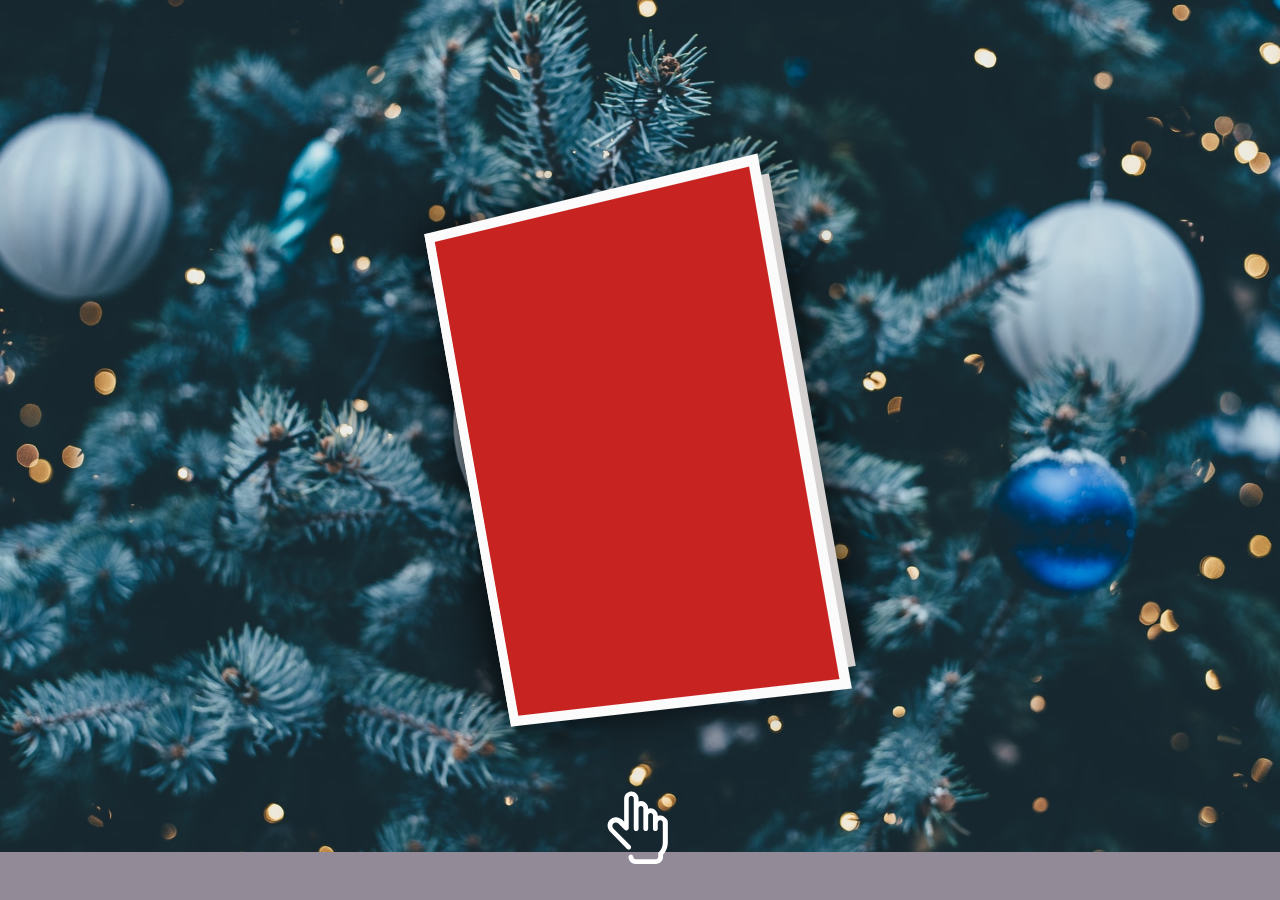
<file: index.html>
<!DOCTYPE html>
<html lang="en">

<head>
	<meta charset="UTF-8">
	<title>Serviço de Informática - SCMF</title>
	<meta name="viewport" content="width=device-width; initial-scale=1.0; maximum-scale=1.0; minimum-scale=1.0; user-scalable=no; target-densityDpi=device-dpi" />
	<link rel="stylesheet" href="css/style.css">

</head>

<body background="background06.jpg" style="width: 50%;">

	<div class="card">
		<div class="card-page cart-page-front">
			<div class="card-page cart-page-outside"></div>
			<div class="card-page cart-page-inside">
				<span class="merry-christmas">
					<div class="front">
						<img class="image" src="gif05.gif" width="300">
					  </div>
				</span>
			</div>
		</div>
        <div class="card-page cart-page-bottom">
            <p><span style="font-size:30px;">
				O Serviço de Informática deseja a todos um <br><b>Feliz Natal</b> 🎄🎅 <br>e um próspero <b>2023</b>
				com exabytes de alegria	e zetabytes de coisas boas 🍾😄</span><br><br>
                <span style="font-size:16px; color:blue;">Miguel Pimenta | Daniel Macedo | Tiago Escrivães
				</span><br>
                <a href="index2.html" target="_blank"><span style="font-size:20px; color:red;">Não clique aqui!!!</span></a></p>
        </div>
	</div>

	<span class="click-icon">
		<svg viewBox="0 0 40 40" xmlns="http://www.w3.org/2000/svg">
			<path fill="#fff"
				d="M31.6 17.7V26c0 1.9-.7 3.7-2 5.1v.9c0 1.6-1.3 3-3 3h-8.4c-1.6 0-3-1.3-3-3 0-.6.5-1 1-1s1 .4 1 1c0 .5.4 1 1 1h8.4c.5 0 1-.4 1-1v-1.2-.3-.1c0-.1.1-.2.2-.3 1.1-1.1 1.7-2.5 1.7-4v-8.3c0-.3-.1-.5-.3-.7-.1-.1-.5-.4-1-.3-.4.1-.8.6-.8 1.1v2.4c0 .6-.5 1-1 1s-1-.4-1-1v-5.5c0-.3-.1-.5-.3-.7s-.4-.3-.7-.3c-.5 0-1 .5-1 1v5.5c0 .6-.5 1-1 1s-1-.4-1-1v-8.5c0-.3-.1-.5-.3-.7s-.4-.3-.7-.3c-.5 0-1 .5-1 1v8.5c0 .6-.5 1-1 1s-1-.4-1-1V7.7c0-.3-.1-.5-.3-.7-.1-.1-.5-.4-1-.3-.4.1-.8.6-.8 1.1V20c0 .4-.2.8-.6.9-.4.2-.8.1-1.1-.2L11 18.1c-.6-.6-1.6-.6-2.2.1-.5.6-.4 1.5.2 2.1l7 7c.4.4.4 1 0 1.4-.2.2-.5.3-.7.3-.3 0-.5-.1-.7-.3l-7-7.1c-1.3-1.3-1.5-3.5-.3-4.8C8 16 9 15.5 10 15.5c.9 0 1.8.4 2.5 1l.9.9V7.9c0-1.4.9-2.7 2.3-3 1-.3 2.1 0 2.8.8.6.6.9 1.3.9 2.1V9c.3-.1.7-.2 1-.2.8 0 1.5.3 2.1.9s.9 1.3.9 2.1v.2c.3-.1.7-.2 1-.2.8 0 1.5.3 2.1.9s.9 1.3.9 2.1v.2c.1 0 .2-.1.3-.1 1-.3 2.1 0 2.8.8.8.5 1.1 1.3 1.1 2z" />
		</svg>
	</span>
	<canvas id="myCanvas" width="800px" height="500px"></canvas>
		<script src='https://cdnjs.cloudflare.com/ajax/libs/jquery/3.3.1/jquery.min.js'></script>
		<script src="js/index.js"></script>
	</body>

</html>
</file>
<file: css/style.css>
@import url("https://fonts.googleapis.com/css?family=Mirza&amp;subset=latin-ext");
* {
  box-sizing: border-box;
}

body {
  background-color: #928A97;
 
  background-repeat: no-repeat;
  background-size: cover;
  height: 100%;
  margin: 0;
  padding: 0;
  overflow: hidden;
}

.card {
  -webkit-perspective: 1500px;
  perspective: 1500px;
  position: absolute;
  left: calc(50% - 175px);
  top: calc(50% - 250px);
  transition-property: -webkit-transform;
  transition-property: transform;
  transition-property: transform, -webkit-transform;
  transition-duration: 1s;
  transition-timing-function: cubic-bezier(0.68, -0.55, 0.265, 1.55);
  transition-delay: initial;
  -webkit-transform: rotate(-10deg) translate(0, 0);
  transform: rotate(-10deg) translate(0, 0);
  -webkit-animation: cardIn 1s alternate cubic-bezier(0.87, -0.41, 0.19, 1.44);
  animation: cardIn 1s alternate cubic-bezier(0.87, -0.41, 0.19, 1.44);
}
@media (max-width: 767px) {
  .card {
    left: calc(50% - 115px);
    top: calc(50% - 164.5px);
  }
}
@media (max-width: 479px) {
  .card {
    left: calc(50% - 75px);
    top: calc(50% - 107px);
  }
}
.card:before {
  content: "";
  display: block;
  position: absolute;
  left: 0;
  top: 0;
  width: 100%;
  height: 100%;
  box-shadow: 0 0 50px #000;
  transition: all 0.5s ease-in-out;
}
.card.is-opened {
  -webkit-transform: rotate(0deg) translate(175px, 0);
  transform: rotate(0deg) translate(175px, 0);
}
@media (max-width: 767px) {
  .card.is-opened {
    -webkit-transform: rotate(0deg) translate(115px, 0);
    transform: rotate(0deg) translate(115px, 0);
  }
}
@media (max-width: 479px) {
  .card.is-opened {
    -webkit-transform: rotate(0deg) translate(75px, 0);
    transform: rotate(0deg) translate(75px, 0);
  }
}
.card.is-opened .cart-page-front {
  -webkit-transform: rotateY(-180deg);
  transform: rotateY(-180deg);
}

@-webkit-keyframes cardIn {
  0% {
    opacity: 0;
    -webkit-transform: rotate(-10deg) translate(0, -100%);
    transform: rotate(-10deg) translate(0, -100%);
  }
  25% {
    opacity: 1;
  }
  100% {
    opacity: 1;
    -webkit-transform: rotate(-10deg) translate(0, 0);
    transform: rotate(-10deg) translate(0, 0);
  }
}

@keyframes cardIn {
  0% {
    opacity: 0;
    -webkit-transform: rotate(-10deg) translate(0, -100%);
    transform: rotate(-10deg) translate(0, -100%);
  }
  25% {
    opacity: 1;
  }
  100% {
    opacity: 1;
    -webkit-transform: rotate(-10deg) translate(0, 0);
    transform: rotate(-10deg) translate(0, 0);
  }
}
.card,
.card-page {
  width: 350px;
  height: 500px;
}
@media (max-width: 767px) {
  .card,
  .card-page {
    width: 230px;
    height: 329px;
  }
}
@media (max-width: 479px) {
  .card,
  .card-page {
    width: 150px;
    height: 214px;
  }
}

.card-page {
  transition: -webkit-transform 1s ease-in-out;
  transition: transform 1s ease-in-out;
  transition: transform 1s ease-in-out, -webkit-transform 1s ease-in-out;
  cursor: pointer;
  position: absolute;
  outline: 1px solid transparent;
}

.cart-page-front {
  -webkit-transform-origin: 0 50% 0;
  transform-origin: 0 50% 0;
  -webkit-transform-style: preserve-3d;
  transform-style: preserve-3d;
  -webkit-transform: rotateY(-20deg);
  transform: rotateY(-20deg);
  z-index: 2;
}

.cart-page-outside,
.cart-page-inside {
  position: absolute;
  -webkit-backface-visibility: hidden;
}

.cart-page-outside {
  border: 10px solid #fbfbfb;
  background: #c72320 url("https://media.giphy.com/media/FrfvK9FJUynFC/source.gif") no-repeat center;
  background-size: cover;
  width: 100%;
  height: 100%;
}
@media (max-width: 767px) {
  .cart-page-outside {
    border: 5px solid #fbfbfb;
  }
}

.cart-page-inside,
.cart-page-bottom {
  background-color: #d4d1d0;
  background-image: url("https://www.dropbox.com/s/8hw7guch8d151kg/pattern.png?raw=1");
  border: 20px solid #d4d1d0;
  display: -webkit-box;
  display: -moz-box;
  display: box;
  display: -moz-flex;
  display: flex;
  box-pack: center;
  -moz-justify-content: center;
  -ms-justify-content: center;
  -o-justify-content: center;
  justify-content: center;
  -ms-flex-pack: center;
  box-align: center;
  -moz-align-items: center;
  -ms-align-items: center;
  -o-align-items: center;
  align-items: center;
  -ms-flex-align: center;
  text-align: center;
}
@media (max-width: 767px) {
  .cart-page-inside,
  .cart-page-bottom {
    border: 10px solid #d4d1d0;
  }
}

.cart-page-inside {
  -webkit-transform: rotateY(-180deg);
  transform: rotateY(-180deg);
  border-right: none !important;
  background-position: 0px 80px;
}
@media (max-width: 767px) {
  .cart-page-inside {
    background-position: 0px 30px;
  }
}
@media (max-width: 479px) {
  .cart-page-inside {
    background-position: 0px 30px;
  }
}

.cart-page-bottom {
  z-index: 1;
  border-left: none !important;
  background-position: -22px 80px;
}
@media (max-width: 767px) {
  .cart-page-bottom {
    background-position: 85px 30px;
  }
}
@media (max-width: 479px) {
  .cart-page-bottom {
    background-position: 0px 30px;
  }
}


.merry-christmas svg {
  width: 300px;
  height: auto;
}
@media (max-width: 767px) {
  .merry-christmas svg {
    width: 200px;
  }
}
@media (max-width: 479px) {
  .merry-christmas svg {
    width: 150px;
  }
}

.click-icon {
  position: absolute;
  left: 50%;
  -webkit-transform: translate(-50%, 0);
  transform: translate(-50%, 0);
  bottom: 20px;
  -webkit-animation: iconAnimation 1s infinite alternate ease-in-out;
  animation: iconAnimation 1s infinite alternate ease-in-out;
  transition: opacity 0.5s ease-in-out;
  opacity: 1;
}
.click-icon svg {
  width: 96px;
  height: 96px;
}
@media (max-width: 767px) {
  .click-icon svg {
    width: 72px;
    height: 72px;
  }
}
@media (max-width: 479px) {
  .click-icon svg {
    width: 48px;
    height: 48px;
  }
}
.click-icon.is-hidden {
  opacity: 0;
}

@-webkit-keyframes iconAnimation {
  0% {
    -webkit-transform: translate(-50%, 0);
    transform: translate(-50%, 0);
  }
  100% {
    -webkit-transform: translate(-50%, 10px);
    transform: translate(-50%, 10px);
  }
}

@keyframes iconAnimation {
  0% {
    -webkit-transform: translate(-50%, 0);
    transform: translate(-50%, 0);
  }
  100% {
    -webkit-transform: translate(-50%, 10px);
    transform: translate(-50%, 10px);
  }
}
p {
  font-family: "Mirza", Verdana, Arial, serif;
  font-size: 36px;
  line-height: 1.2em;
  padding-left: 10px;
}
@media (max-width: 767px) {
  p {
    font-size: 24px;
  }
}
@media (max-width: 479px) {
  p {
    font-size: 20px;
  }
}
canvas {
  max-width: 100%;
  max-height: 100%;
  position: absolute;
  left: 0;
  top: 0;
  z-index: -1;
}
</file>
